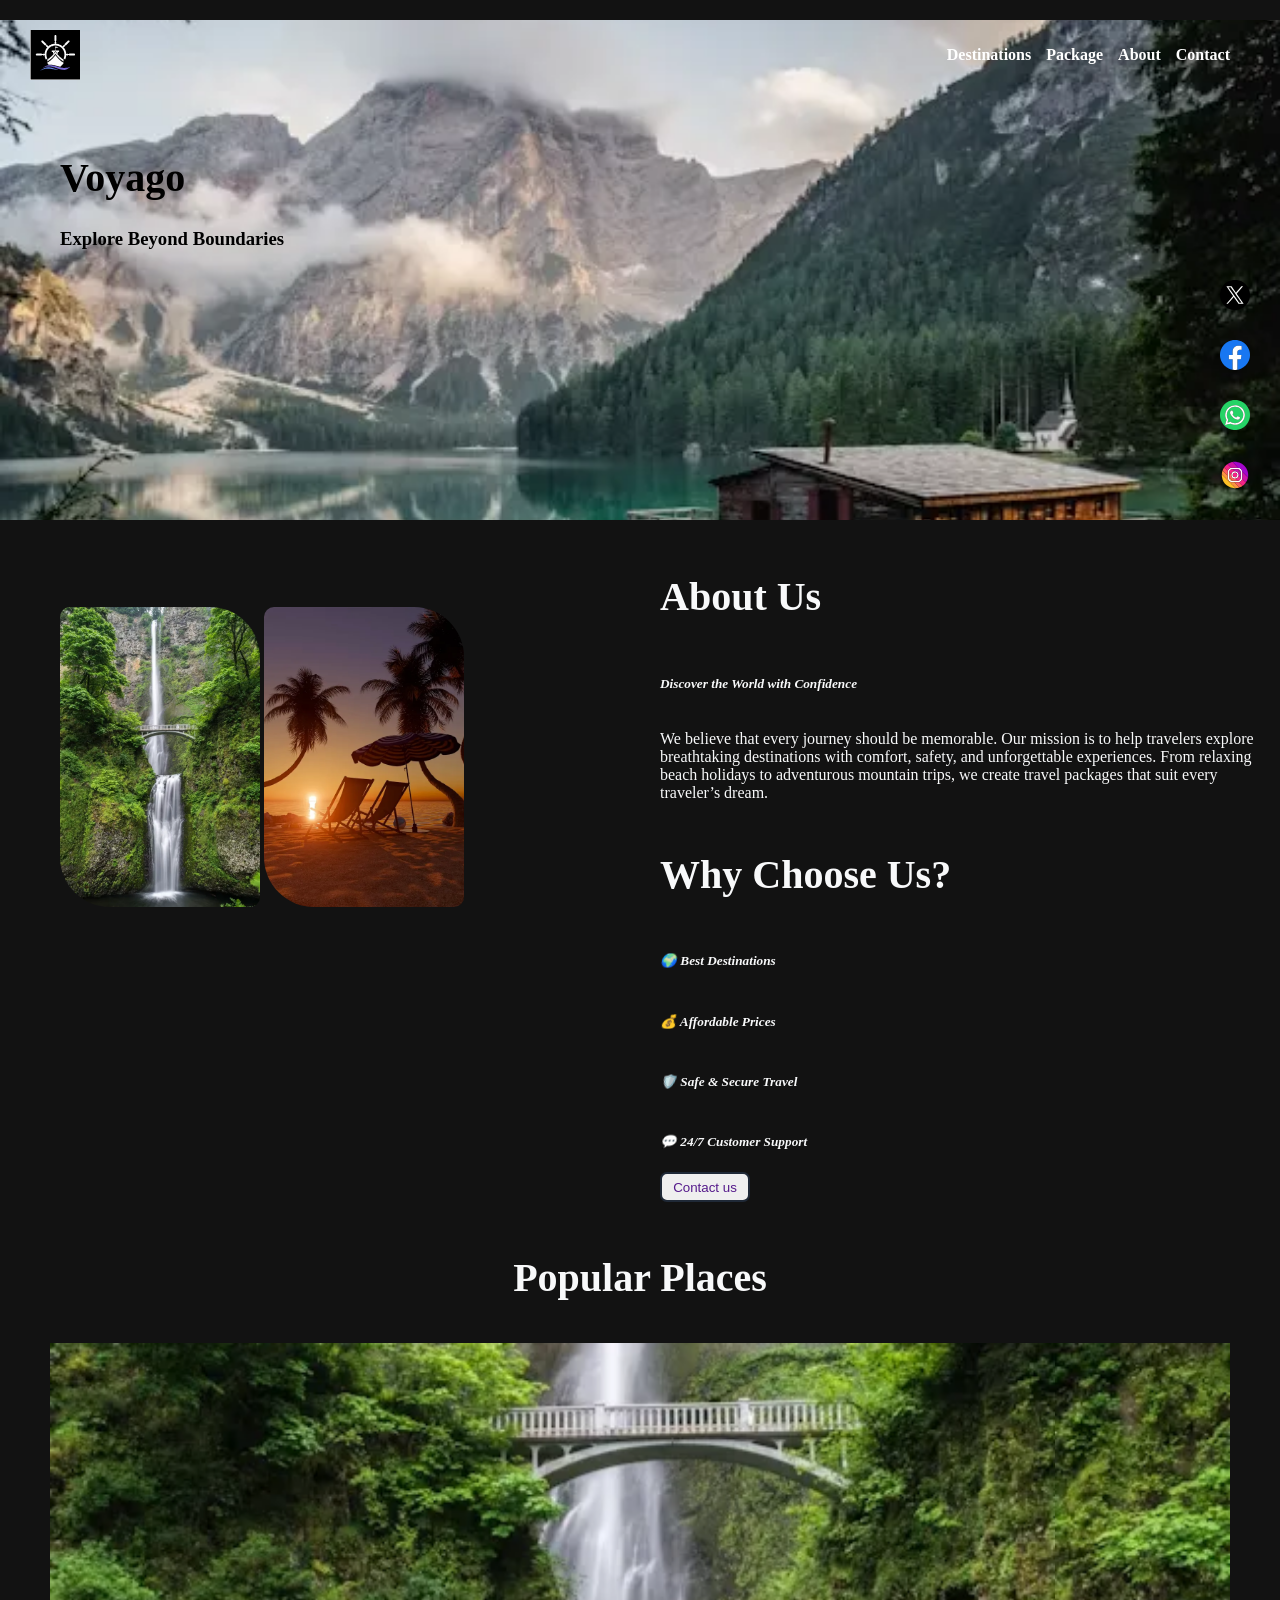
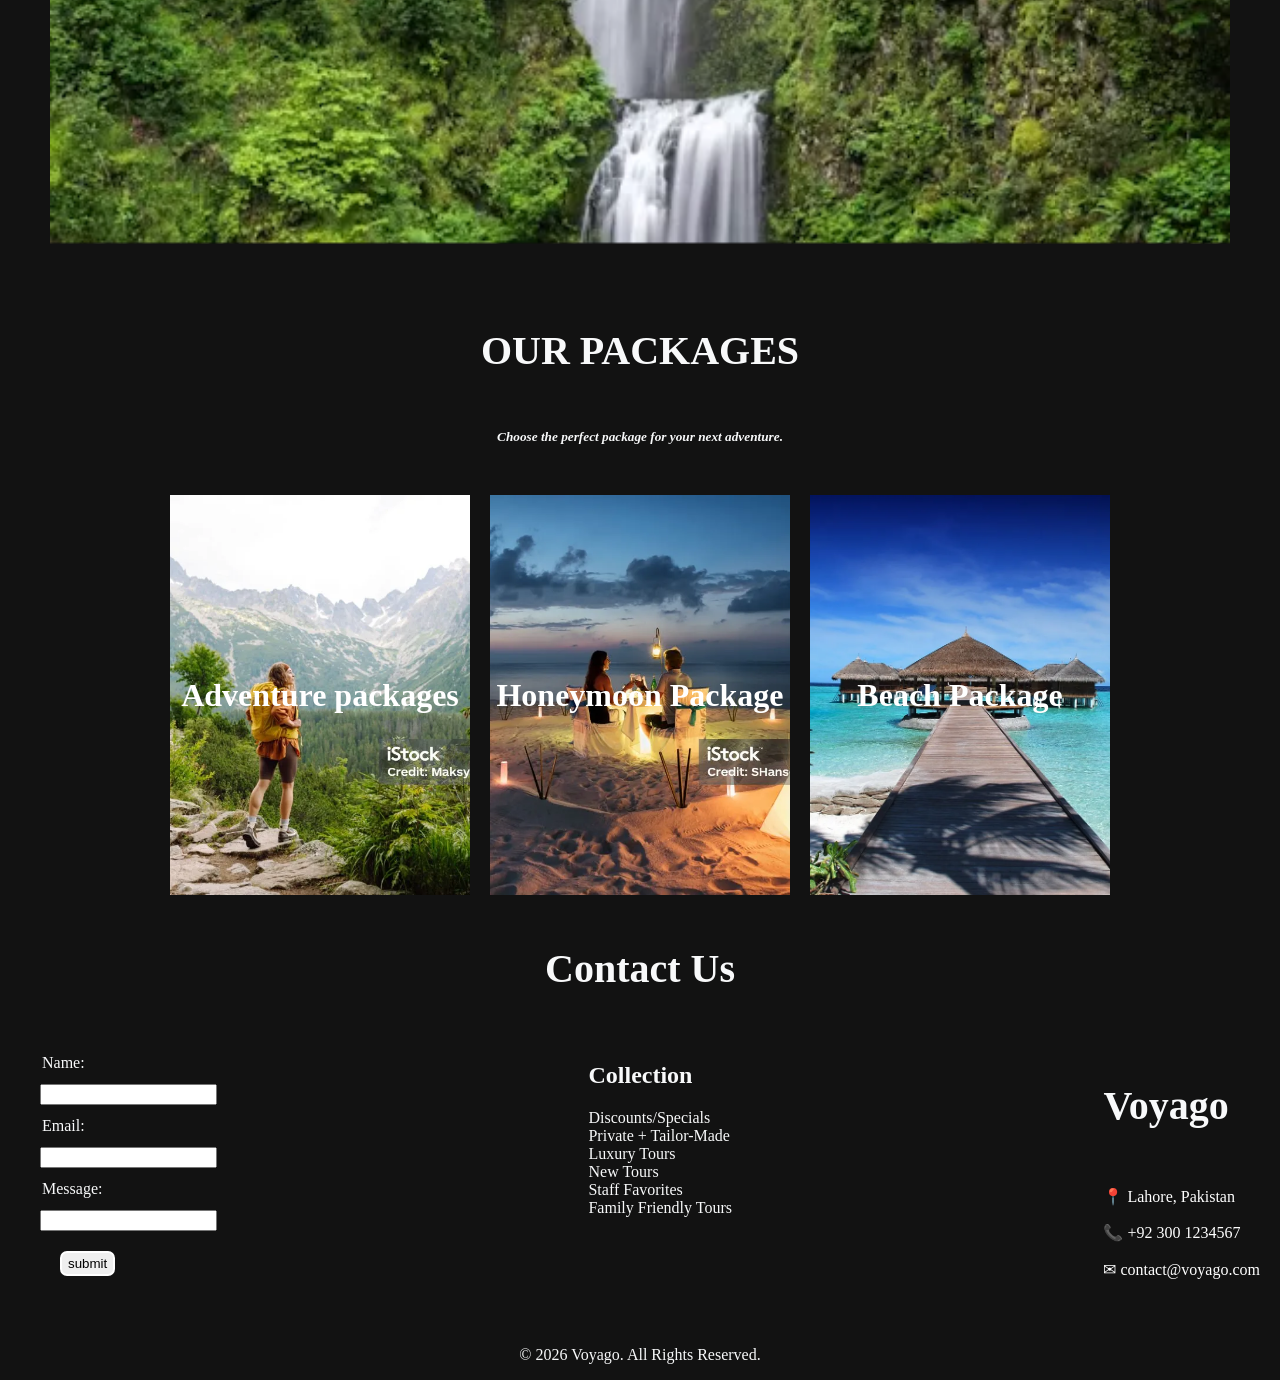
<file: index.html>
<!DOCTYPE html>
<html lang="en">
<head>
   <meta charset="UTF-8">

<meta name="viewport" content="width=device-width, initial-scale=1.0">

<meta name="description"
content="Discover breathtaking destinations, affordable travel packages, and unforgettable adventures with Voyago.">

<meta name="author" content="Hiba Arshad">

<meta property="og:title" content="Voyago | Explore the World">

<meta property="og:description"
content="Discover breathtaking destinations and unforgettable travel experiences with Voyago.">

<meta property="og:image"
content="https://pixabay.com/illustrations/sea-ship-company-logo-logo-7415664/">

<meta property="og:url"
content="https://hibastack.github.io/-Voyago-Travelling-website/">

<meta property="og:type" content="website">

<title>Voyago | Explore the World</title>
</head>
<link rel="stylesheet" href="style.css">
<body>
    <div class="head">
        <nav>
    <header>
       
        <section id="logo"><img src="lathika95-sea-7415664_1920-nobg (1).svg" alt="logo" loading="lazy"></section>
        <ul id="ulOfHeader">
            <li><a href="#dests">Destinations</a></li>
            <li><a href="#pkg">Package</a></li>
            <li><a href="#about">About</a></li>
            <li><a href="#contactus">Contact</a></li>
        </ul>
        </header>
        </nav>
    
   
      <div class="social-media">
        <div  class="headings" style="color: black; margin-left: 60px;margin-top: 60px;">
       <h1 >Voyago</h1>
      <h3>Explore Beyond Boundaries</h3>
      
    </div>
            <div class="img"><a href=""><img src="twitter.svg" alt="" loading="lazy"></a>
                <span></span>
            </div>
            <div class="img"><a href=""><img src="facebook.svg" alt="" loading="lazy"></a>
                <span></span>
            </div>
            <div class="img"><a href=""><img src="social.svg" alt="" loading="lazy"></a>
                <span></span>
            </div>
            <div class="img"><a href=""><img src="instagram (1).svg" alt=""></a>
                <span></span>
            </div>
            </div>
        
  </div>
  <section class="hero" id="about">
    <div class="imagesOfabout " id="images">
    <img  src="photo-1433086966358-54859d0ed716.webp" alt="" class="imagesOfAbout"  id="img3" loading="lazy">
    <img src="premium_photo-1784441223854-81d97cc09195.webp" alt="" class="imagesOfAbout" id="img2" loading="lazy">
    <img src="photo-1784198030410-fddd2043a80b.webp" alt="" class="imagesOfAbout" id="img1"- loading="lazy">
      <img src="makabera-lighthouse-6915406_1920 (1).webp" alt="" class="imagesOfAbout" id="img4"- loading="lazy">

    </div>
    <div id="text">
       
        <h1>About Us</h1>
        <h5>Discover the World with Confidence</h5>
        <p>We believe that every journey should be memorable. Our mission is to help travelers explore breathtaking destinations with comfort, safety, and unforgettable experiences. From relaxing beach holidays to adventurous mountain trips, we create travel packages that suit every traveler’s dream.</p>
        <h1>Why Choose Us?</h1>
       <h5>🌍 Best Destinations</h5>
        <h5>💰 Affordable Prices</h5>
        <h5>🛡️ Safe & Secure Travel</h5>
        <h5>💬 24/7 Customer Support</h5>
        <button><a href="">Contact us</a></button>
    </div>
    
  </section>
  <div class="places">
<h1  style="margin-top: 50px; text-decoration: solid; display: flex; align-items: center; justify-content: center; margin: 40px;" class="PopularPlaces  ">Popular Places</h1>
<section class="destination"  id="dests">

    <div class="destination-card" id="dest1">
        <!-- <p >Discover breathtaking landscapes, vibrant cultures, and unforgettable adventures.</p> -->
        <!-- <button  style="margin-left: 500px; margin-right: 500px;"><a href="">explore more</a></button> -->

    </div>

    <div class="destination-card" id="dest2">
  <!-- <p>Discover breathtaking landscapes, vibrant cultures, and unforgettable adventures. t</p> -->
   <!-- <button style="margin-left: 500px; margin-right: 500px;"><a href="">explore more</a></button> -->

        <!-- w<button><a href="">explore more</a></button> -->
    </div>

    <div class="destination-card" id="dest3">
      
  <!-- <p  >Discover breathtaking landscapes, vibrant cultures, and unforgettable adventures</p> -->
   <!-- <button  style="margin-left: 500px; margin-right: 500px;"><a href="">explore more</a></button> -->

        <!-- <button><a href="">explore more</a></button> -->
    </div>

    <div class="destination-card" id="dest4">
  <!-- <p   >Discover breathtaking landscapes, vibrant cultures, and unforgettable adventures.</p> -->
   <!-- <button  style="margin-left: 500px; margin-right: 500px;"><a href="">explore more</a></button> -->

        <!-- <button><a href="">explore more</a></button> -->
    </div>

</section>
</div>
<div id="pkg">
<section class="packages">
    <h1 style="display: flex;justify-content: center; align-items: center;">OUR PACKAGES</h1>
    <h5 style="display: flex;justify-content: center; align-items: center; margin-bottom: 50px;" >Choose the perfect package for your next adventure.</h5>
    <div class="cards" style="max-lines: 20px;">
        <div class="card cards c1" style="color: white ; font-weight: bold; font-size: 2rem;">
          Adventure packages
        </div>
        <div class="card cards c2"  style="color: white; font-weight: bold; font-size: 2rem;">
            Honeymoon Package
        </div>
        <div class="card cards c3"  style="color: white; font-weight: bold; font-size: 2rem;" title="Honeymoon package">
            Beach Package
        </div>
    </div>
</section>
</div>
<section class="complete" id="contactus">
<h1 style="display: grid; align-items: center; justify-content: center; margin-top: 50px; margin-bottom: 50px;">Contact Us</h1>
<section class="contact">

    <form action="" method="post">
        <label for="name"> Name:</label>
        <input type="text" id="name" required>
        <!-- <label for="phone">Phone Number</label>
        <input type="number" id="phone" required> -->
      
        <label for="email">Email:</label>
        <input type="email" name="" id="email" required>
        <label for="">Message:</label>
        <input type="text" name="" id="message">
        <button id="submit"   type="submit">submit</button>
    </form>
   
  <div class="collection">
   <h2>Collection</h2>
   <ul class="list">
    <li>Discounts/Specials</li>
   <li>Private + Tailor-Made</li>
   <li>Luxury Tours</li>
   <li>New Tours</li>
   <li>Staff Favorites</li>
   <li>Family Friendly Tours</li>
</ul>
  </div>

    
    <div class="form">
        <h1>Voyago</h1>
     <a href="">📍 Lahore, Pakistan</a>
    <a href="">📞 +92 300 1234567</a>
    <a href="">✉ contact@voyago.com</a>
    </div>

</section>
</section>

<footer>

     <p style="display: flex; justify-content: center; margin-top: 50px;">© 2026 Voyago. All Rights Reserved.</p>
</footer>
   









    <script src="script.js"></script>
</body>
</html>
</file>
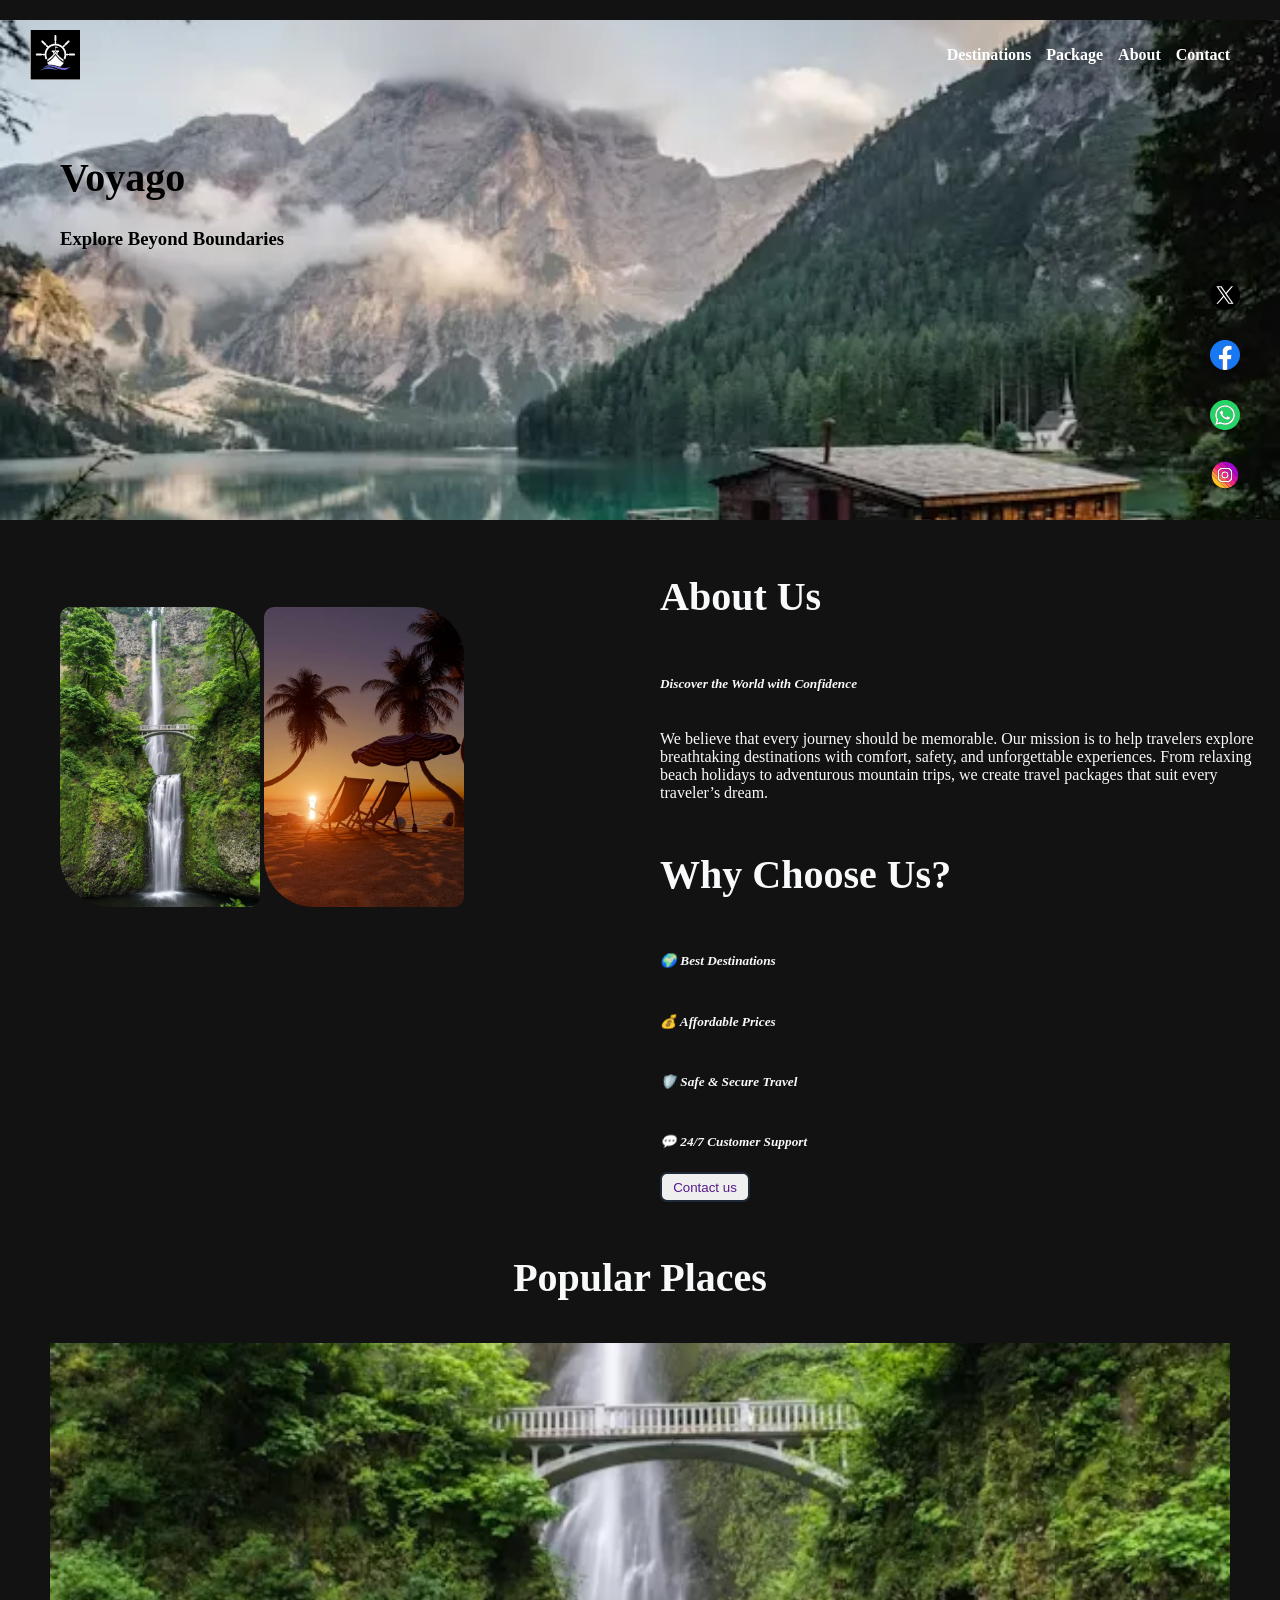
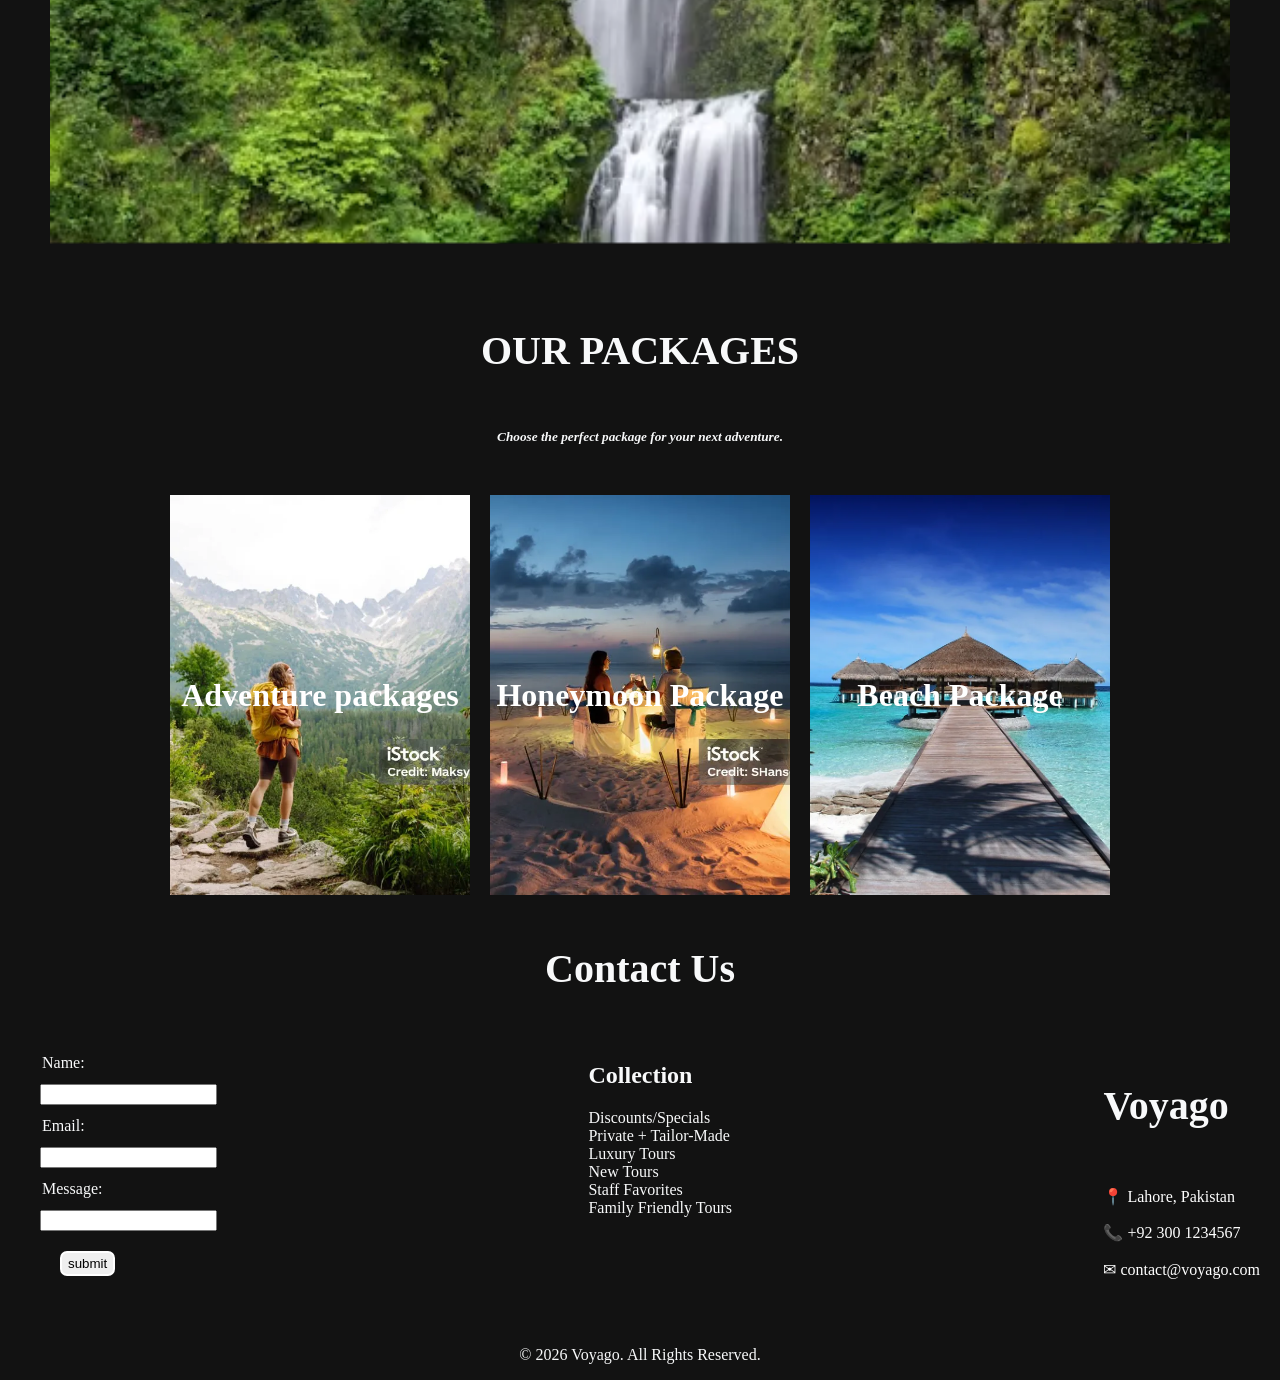
<file: docs/index.html>
<!DOCTYPE html>
<html lang="en">
<head>
   <meta charset="UTF-8">

<meta name="viewport" content="width=device-width, initial-scale=1.0">

<meta name="description"
content="Discover breathtaking destinations, affordable travel packages, and unforgettable adventures with Voyago.">

<meta name="author" content="Hiba Arshad">

<meta property="og:title" content="Voyago | Explore the World">

<meta property="og:description"
content="Discover breathtaking destinations and unforgettable travel experiences with Voyago.">

<meta property="og:image"
content="https://pixabay.com/illustrations/sea-ship-company-logo-logo-7415664/">

<meta property="og:url"
content="https://hibastack.github.io/-Voyago-Travelling-website/">

<meta property="og:type" content="website">

<title>Voyago | Explore the World</title>
</head>
<link rel="stylesheet" href="style.css">
<body>
    <div class="head">
        <nav>
    <header>
       
        <section id="logo"><img src="lathika95-sea-7415664_1920-nobg (1).svg" alt="logo" loading="lazy"></section>
        <ul id="ulOfHeader">
            <li><a href="#dests">Destinations</a></li>
            <li><a href="#pkg">Package</a></li>
            <li><a href="#about">About</a></li>
            <li><a href="#contactus">Contact</a></li>
        </ul>
        </header>
        </nav>
    
   
      <div class="social-media">
        <div  class="headings" style="color: black; margin-left: 60px;margin-top: 60px;">
       <h1 >Voyago</h1>
      <h3>Explore Beyond Boundaries</h3>
      
    </div>
            <div class="img"><a href=""><img src="twitter.svg" alt="" loading="lazy"></a>
                <span></span>
            </div>
            <div class="img"><a href=""><img src="facebook.svg" alt="" loading="lazy"></a>
                <span></span>
            </div>
            <div class="img"><a href=""><img src="social.svg" alt="" loading="lazy"></a>
                <span></span>
            </div>
            <div class="img"><a href=""><img src="instagram (1).svg" alt=""></a>
                <span></span>
            </div>
            </div>
        
  </div>
  <section class="hero" id="about">
    <div class="imagesOfabout " id="images">
    <img  src="photo-1433086966358-54859d0ed716.webp" alt="" class="imagesOfAbout"  id="img3" loading="lazy">
    <img src="premium_photo-1784441223854-81d97cc09195.webp" alt="" class="imagesOfAbout" id="img2" loading="lazy">
    <img src="photo-1784198030410-fddd2043a80b.webp" alt="" class="imagesOfAbout" id="img1"- loading="lazy">
      <img src="makabera-lighthouse-6915406_1920 (1).webp" alt="" class="imagesOfAbout" id="img4"- loading="lazy">

    </div>
    <div id="text">
       
        <h1>About Us</h1>
        <h5>Discover the World with Confidence</h5>
        <p>We believe that every journey should be memorable. Our mission is to help travelers explore breathtaking destinations with comfort, safety, and unforgettable experiences. From relaxing beach holidays to adventurous mountain trips, we create travel packages that suit every traveler’s dream.</p>
        <h1>Why Choose Us?</h1>
       <h5>🌍 Best Destinations</h5>
        <h5>💰 Affordable Prices</h5>
        <h5>🛡️ Safe & Secure Travel</h5>
        <h5>💬 24/7 Customer Support</h5>
        <button class="contactbtn"><a href="">Contact us</a></button>
    </div>
    
  </section>
  <div class="places">
<h1  style="margin-top: 50px; text-decoration: solid; display: flex; align-items: center; justify-content: center; margin: 40px;" class="PopularPlaces  ">Popular Places</h1>
<section class="destination"  id="dests">

    <div class="destination-card" id="dest1" loading="lazy">
        <!-- <p >Discover breathtaking landscapes, vibrant cultures, and unforgettable adventures.</p> -->
        <!-- <button  style="margin-left: 500px; margin-right: 500px;"><a href="">explore more</a></button> -->

    </div>

    <div class="destination-card" id="dest2" loading="lazy">
  <!-- <p>Discover breathtaking landscapes, vibrant cultures, and unforgettable adventures. t</p> -->
   <!-- <button style="margin-left: 500px; margin-right: 500px;"><a href="">explore more</a></button> -->

        <!-- w<button><a href="">explore more</a></button> -->
    </div>

    <div class="destination-card" id="dest3"  loading="lazy">
      
  <!-- <p  >Discover breathtaking landscapes, vibrant cultures, and unforgettable adventures</p> -->
   <!-- <button  style="margin-left: 500px; margin-right: 500px;"><a href="">explore more</a></button> -->

        <!-- <button><a href="">explore more</a></button> -->
    </div>

    <div class="destination-card" id="dest4"  loading="lazy">
  <!-- <p   >Discover breathtaking landscapes, vibrant cultures, and unforgettable adventures.</p> -->
   <!-- <button  style="margin-left: 500px; margin-right: 500px;"><a href="">explore more</a></button> -->

        <!-- <button><a href="">explore more</a></button> -->
    </div>

</section>
</div>
<div id="pkg">
<section class="packages" id="cz">
    <h1 style="display: flex;justify-content: center; align-items: center;">OUR PACKAGES</h1>
    <h5 style="display: flex;justify-content: center; align-items: center; margin-bottom: 50px;" >Choose the perfect package for your next adventure.</h5>
    <div class="cards" >
        <div class="card cards c1" style="color: white ; font-weight: bold; font-size: 2rem;" loading="lazy">
          Adventure packages
        </div>
        <div class="card cards c2"  style="color: white; font-weight: bold; font-size: 2rem;"  loading="lazy">
            Honeymoon Package
        </div>
        <div class="card cards c3"  style="color: white; font-weight: bold; font-size: 2rem;" title="Honeymoon package"  loading="lazy">
            Beach Package
        </div>
    </div>
</section>
</div>
<section class="complete" id="contactus">
<h1 style="display: grid; align-items: center; justify-content: center; margin-top: 50px; margin-bottom: 50px;">Contact Us</h1>
<section class="contact">

    <form action="" method="post">
        <label for="name"> Name:</label>
        <input type="text" id="name" required>
        <!-- <label for="phone">Phone Number</label>
        <input type="number" id="phone" required> -->
      
        <label for="email">Email:</label>
        <input type="email" name="" id="email" required>
        <label for="">Message:</label>
        <input type="text" name="" id="message">
        <button id="submit"   type="submit">submit</button>
    </form>
   
  <div class="collection">
   <h2>Collection</h2>
   <ul class="list">
    <li>Discounts/Specials</li>
   <li>Private + Tailor-Made</li>
   <li>Luxury Tours</li>
   <li>New Tours</li>
   <li>Staff Favorites</li>
   <li>Family Friendly Tours</li>
</ul>
  </div>

    
    <div class="form">
        <h1>Voyago</h1>
     <a href="">📍 Lahore, Pakistan</a>
    <a href="">📞 +92 300 1234567</a>
    <a href="">✉ contact@voyago.com</a>
    </div>

</section>
</section>

<footer>

     <p style="display: flex; justify-content: center; margin-top: 50px;">© 2026 Voyago. All Rights Reserved.</p>
</footer>
    <script src="script.js"></script>
</body>
</html>
</file>
<file: style.css>
/* Main suggest karunga:

Primary: #0F4C81 (Deep Blue)
Accent: #2EC4B6 (Turquoise)
Background: #F8F9FA
Text: #1F2937
Button: #FF6B35 */
body{
       background-color: #121212;
color:#F8F9FA ;
font-family: "Playfair Display", serif;
}
body,html{
    margin: 0;
    overflow-x: hidden;
}

header {
   margin: 20px;
    display: flex;
    margin: 20px;
    padding: 10px;

}

.head{
        height: 500px; 
    width: auto;
top: 0;
}
#logo img{
    height: 50px;
    width: 50px;
    animation: logo 1s;

}
#ulOfHeader{
    list-style: none;
    display: flex;
    gap: 15px;
     margin-left: auto;
    margin-right: 20px;


}

li a{
   
   text-decoration: none;
   transition: .3s  ease;
   display: inline-block;
   color: white;
}
li a:hover{
     transform: scale(1.1);
}

/* div a img{
 margin-left: auto;
 gap: 10px;
} */
.social-media img{
    height: 30px;
    width: auto;
    margin-left: auto;
    gap: 20px;
    padding: 0px;
  
    
}
.social-media a{
    display: grid;
    justify-content: end;
    gap: 15px;
     margin: 30px;
     
    
}
.social-media img{
transition: all .3s ease;
}
  .social-media img:hover{
  transform: scale(1.3);
    cursor: pointer;

}
.social-media{
   margin-left: auto;
}
h4{
    display: none;
}
.head{
    background-image: url(photo-1470770841072-f978cf4d019e.webp);
    background-size: cover;
    background-position: center;
    background-repeat: no-repeat;
   
    /* width:100%; */
  
    
}
.hero{
    display: grid;
    grid-template-columns: 1fr 1fr;
   margin-bottom:50px;
    gap: 40px;
    align-items: center;
    margin-top: 20px;
  
}
#text {
    display: grid;
  padding: 0;
  justify-content: center;
  



}
#text button{
    justify-items: center;
    display: flex;
    color: #1F2937;
    border: 2px solid  ;
    border-radius: 7px;
    text-decoration: none;
    transition: .3s ease;
    
}
#text button:hover{
    background-color: #FF8C42;
    transform: scale(1.1);
}
h5{
     font-style: italic;
}


.imagesOfAbout{
 

    top:40px;
left:40px;
    position:relative;
    
    border-radius: 10px 50px;
    transition: .2s ease;
}
.imagesOfAbout{
  
      width:100%;
    max-width:200px;
    aspect-ratio:1/1;
    object-fit:cover;
    height: 300px;
    width: 300px;
}
#img1 #img2 #img3 #img4{
    object-fit: contain;
  
    
}
#images{
    margin: 20px;
}




.imagesOfAbout:hover{
    transform: scale(1.1);
    cursor: pointer;

}
h1{

    font-size:40px;
}
button {
  width: 90px;
  height: 30px;
 /* background-color: #00B4D8; */
justify-content: center;

}
button:hover{
    /* background-color: #0096C7; */
    transform: scale(1.1);
}
button a{
    text-decoration: none;
    padding: 5px;
}
.destination-card {
display: grid;
    justify-content: center;
    align-items: center;
    height: 500px;
  
   
backdrop-filter: blur(10px);

}
.destination-card button{
justify-content: center;
height: 35px;
width: 130px;

border-radius:7px;
transition:  all .3s ease;

}
.destination-card button:hover{
    transform: scale(1.1);
   background-color:#2EC4B6 ;
}
#dest1{
    background-image: url(photo-1433086966358-54859d0ed716.webp);
    background-size: cover;
    background-repeat: no-repeat;
    background-position: center;
}
#dest2{
    background-image: url(premium_photo-1673697239981-389164b7b87f.webp);
    background-size: cover;
    background-repeat: no-repeat;
    background-position: center;
}
#dest3{
    background-image: url(photo-1751225750479-43ad27b94fa0.webp);
    background-size: cover;
    background-repeat: no-repeat;
    background-position: center;
}
#dest4{
    background-image: url(premium_photo-1784441223854-81d97cc09195.webp);
    background-size: cover;
    background-repeat: no-repeat;
    background-position: center;
}
.places{
    margin: 50px;

}
.imagesOfAbout{
    opacity: 0;
    transition: opacity .5s ease;
}
.destination{
    position: relative;
    height: 500px;
}


.destination-card{
    position: absolute;
    top: 0;
    left: 0;

    width: 100%;
    height: 500px;

    opacity: 0;
    transition: opacity 0.8s ease;

}
.places{
    
    margin-top: 20px;
}
.destination p{
    color: white;
    display: block;

}
.PopularPlaces{
    justify-content: center;
    align-items: center;
    display: flex;
    padding: 2px;margin: 10px;
}
.packages{
    margin-top: 50px;
    
    display: grid;
    justify-content: center;
    align-items: center;
    
}
.list{
    display: grid;
    list-style: none;
}

.cards{
    display: flex;
    gap: 20px;
   
  
    justify-content: center;
    align-items: center;
    transition: .1s ease;
}
.cards:hover{
    transform: scale(1.1);
    cursor: pointer;
}
.card{
    height: 400px;
    width:300px ;


}


/* tablet */
@media (max-width: 768px) {

    header{
        padding:15px;
    }

    #logo img{
        width:50px;
        height:50px;
    }

    #ulOfHeader{
        gap:20px;
    }

    .social-media img{
        height:24px;
    }
    .hero{
        grid-template-columns:1fr 1fr;
        gap:30px;
        align-items:center;
    }

    .imagesOfabout{
        margin:auto;
    }

    #text{
        text-align:left;
    }

    .imagesOfAbout{
        width:160px;
        height:160px;
    }
    .card{
         width: 230px;
        margin: 5px;
    }
    
    


}

.c2{
background-image: url(istockphoto-950698218-1024x1024.webp);
background-position: center;
background-size: cover;
}
.c1{
background-image: url(istockphoto-1917023956-1024x1024.webp);
background-position: center;
background-size: cover;
}
.c3{
background-image: url(beach-666122_1280.webp);
background-position: center;
background-size: cover;
}
.contact{
    display: flex;
     justify-content: space-between; 
}
form{
    display: grid;
    margin-left: 20px;
   
}
label{
padding: 2px;
margin-bottom: 10px;
margin-top: 10px;

}
input{
    transition: .1s ease;
}
input:hover{
    transform: scale(1.1);
}
.form{
    display: grid;
    
}
.complete{
    margin: 20px;
    

}
form button{
    margin: 20px;
    height: 25px;
    width: min-content;
    border: 2px solid white;
    border-radius: 7px;

}
form button:hover{
    transform: scale(1.1);
       background-color: #FF8C42;
  
}
.form a{
    text-decoration: none;
    color: white;
    transition: .3s ease;
}
.form a:hover{
transform: scale(1.1);

}


.destination-card button:hover{
    background-color: #FF8C42;
}
/* mobile */
@media (max-width: 480px) {


    #ulOfHeader{
        flex-wrap: wrap;
    justify-content:center;
   

    }
    .social-media a{
    display:grid;
    margin: 0;
    padding: 0;

   
}

.headings{
   
margin-right: 70px;
}

    #logo{
        margin: 5px;

    }
   
     .social-media img{
    display:grid;
    gap: 10px;
    margin-top:20px;
    justify-content: end;
}
.social-media{
    margin:0;
}
   
    .hero{
        grid-template-columns:1fr;
        justify-items:center;
        gap:30px;
    }

    .hero{
        display: flex;
        margin:auto;
       display: grid;
         grid-template-columns:1fr 1fr;
       justify-content: center;
       
    }
    

    #text{
        text-align:center;
        padding:0 20px;
    }
    .places{
        justify-content: center;
    }
.cards{
    display: grid;
    grid-template-columns: 1fr;
    justify-content: center;
    align-items: center;
}
.card{
    align-items: center;
    justify-content: center;
}
.c1{
    display: flex;
    justify-content: center;
    align-items: center;
    margin-left: 30px;
}
.c2{
    display: flex;
    justify-content: center;
     margin-left: 30px;
}
.c3{
    display: flex;
    justify-content: center;
     margin-left: 30px;
}
.contact{
    display: grid;
    justify-content: center;
    align-items: center;

}
}
li a{
    font-weight: bold;

}
.list{
    margin: 0;
    padding: 0;
}
</file>
<file: docs/style.css>
/* Main suggest karunga:

Primary: #0F4C81 (Deep Blue)
Accent: #2EC4B6 (Turquoise)
Background: #F8F9FA
Text: #1F2937
Button: #FF6B35 */
body{
       background-color: #121212;
color:#F8F9FA ;
font-family: "Playfair Display", serif;
}
body,html{
    margin: 0;
    overflow-x: hidden;
}

header {
   margin: 20px;
    display: flex;
    margin: 20px;
    padding: 10px;

}

.head{
        height: 500px; 
    width: auto;
top: 0;
}
#logo img{
    height: 50px;
    width: 50px;
    animation: logo 1s;

}
#ulOfHeader{
    list-style: none;
    display: flex;
    gap: 15px;
     margin-left: auto;
    margin-right: 20px;


}

li a{
   
   text-decoration: none;
   transition: .3s  ease;
   display: inline-block;
   color: white;
}
li a:hover{
     transform: scale(1.1);
}

/* div a img{
 margin-left: auto;
 gap: 10px;
} */
.social-media img{
    height: 30px;
    width: auto;
    margin-left: auto;
    gap: 20px;
    padding: 0px;
  
    
}
.social-media a{
    display: grid;
    justify-content: end;
    gap: 15px;
     margin: 30px;
     
    
}
.social-media img{
    margin-right: 10px;
transition: all .3s ease;
}
  .social-media img:hover{
  transform: scale(1.3);
    cursor: pointer;

}
.social-media{
   margin-left: auto;
}
h4{
    display: none;
}
.head{
    background-image: url(photo-1470770841072-f978cf4d019e.webp);
    background-size: cover;
    background-position: center;
    background-repeat: no-repeat;
   
    /* width:100%; */
  
    
}
.hero{
    display: grid;
    grid-template-columns: 1fr 1fr;
   margin-bottom:50px;
    gap: 40px;
    align-items: center;
    margin-top: 20px;
  
}
#text {
    display: grid;
  padding: 0;
  justify-content: center;
  



}
#text button{
    justify-items: center;
    display: flex;
    color: #1F2937;
    border: 2px solid  ;
    border-radius: 7px;
    text-decoration: none;
    transition: .3s ease;
    
}
#text button:hover{
    background-color: #FF8C42;
    transform: scale(1.1);
}
h5{
     font-style: italic;
}


.imagesOfAbout{
 

    top:40px;
left:40px;
    position:relative;
    
    border-radius: 10px 50px;
    transition: .2s ease;
}
.imagesOfAbout{
  
      width:100%;
    max-width:200px;
    aspect-ratio:1/1;
    object-fit:cover;
    height: 300px;
    width: 300px;
}
#img1 #img2 #img3 #img4{
    object-fit: contain;
  
    
}
#images{
    margin: 20px;
}




.imagesOfAbout:hover{
    transform: scale(1.1);
    cursor: pointer;

}
h1{

    font-size:40px;
}
button {
  width: 90px;
  height: 30px;
 /* background-color: #00B4D8; */
justify-content: center;

}
button:hover{
    /* background-color: #0096C7; */
    transform: scale(1.1);
}
button a{
    text-decoration: none;
    padding: 5px;
}
.destination-card {
display: grid;
    justify-content: center;
    align-items: center;
    height: 500px;
  
   
backdrop-filter: blur(10px);

}
.destination-card button{
justify-content: center;
height: 35px;
width: 130px;

border-radius:7px;
transition:  all .3s ease;

}
.destination-card button:hover{
    transform: scale(1.1);
   background-color:#2EC4B6 ;
}
#dest1{
    background-image: url(photo-1433086966358-54859d0ed716.webp);
    background-size: cover;
    background-repeat: no-repeat;
    background-position: center;
}
#dest2{
    background-image: url(premium_photo-1673697239981-389164b7b87f.webp);
    background-size: cover;
    background-repeat: no-repeat;
    background-position: center;
}
#dest3{
    background-image: url(photo-1751225750479-43ad27b94fa0.webp);
    background-size: cover;
    background-repeat: no-repeat;
    background-position: center;
}
#dest4{
    background-image: url(premium_photo-1784441223854-81d97cc09195.webp);
    background-size: cover;
    background-repeat: no-repeat;
    background-position: center;
}
.places{
    margin: 50px;

}
.imagesOfAbout{
    opacity: 0;
    transition: opacity .5s ease;
}
.destination{
    position: relative;
    height: 500px;
}


.destination-card{
    position: absolute;
    top: 0;
    left: 0;

    width: 100%;
    height: 500px;

    opacity: 0;
    transition: opacity 0.8s ease;

}
.places{
    
    margin-top: 20px;
}
.destination p{
    color: white;
    display: block;

}
.PopularPlaces{
    justify-content: center;
    align-items: center;
    display: flex;
    padding: 2px;margin: 10px;
}
.packages{
    margin-top: 50px;
    
    display: grid;
    justify-content: center;
    align-items: center;
    
}
.list{
    display: grid;
    list-style: none;
}

.cards{
    display: flex;
    gap: 20px;
   
  
    justify-content: center;
    align-items: center;
    transition: .1s ease;
}
.cards:hover{
    transform: scale(1.1);
    cursor: pointer;
}
.card{
    height: 400px;
    width:300px ;


}


/* tablet */
@media (max-width: 768px) {

    header{
        padding:15px;
    }

    #logo img{
        width:50px;
        height:50px;
    }

    #ulOfHeader{
        gap:20px;
    }

    .social-media img{
        height:24px;
    }
    .hero{
        grid-template-columns:1fr 1fr;
        gap:30px;
        align-items:center;
    }

    .imagesOfabout{
        margin:auto;
    }

    #text{
        text-align:left;
    }

    .imagesOfAbout{
        width:160px;
        height:160px;
    }
    .card{
         width: 230px;
        margin: 5px;
    }
    
    


}

.c2{
background-image: url(istockphoto-950698218-1024x1024.webp);
background-position: center;
background-size: cover;
}
.c1{
background-image: url(istockphoto-1917023956-1024x1024.webp);
background-position: center;
background-size: cover;
}
.c3{
background-image: url(beach-666122_1280.webp);
background-position: center;
background-size: cover;
}
.contact{
    display: flex;
     justify-content: space-between; 
}
form{
    display: grid;
    margin-left: 20px;
   
}
label{
padding: 2px;
margin-bottom: 10px;
margin-top: 10px;

}
input{
    transition: .1s ease;
}
input:hover{
    transform: scale(1.1);
}
.form{
    display: grid;
    
}
.complete{
    margin: 20px;
    

}
form button{
    margin: 20px;
    height: 25px;
    width: min-content;
    border: 2px solid white;
    border-radius: 7px;

}
form button:hover{
    transform: scale(1.1);
       background-color: #FF8C42;
  
}
.form a{
    text-decoration: none;
    color: white;
    transition: .3s ease;
}
.form a:hover{
transform: scale(1.1);

}


.destination-card button:hover{
    background-color: #FF8C42;
}
/* mobile */
@media (max-width: 480px) {
#cz{
    display: grid;
    justify-content: center;
    align-items: center;
    margin-left: 50px;
    margin-right: 50px;
}
    
    
.contactbtn{
    height: fit-content;
}
    #ulOfHeader{
        flex-wrap: wrap;
    justify-content:center;
   

    }
    .social-media a{
    display:grid;
    margin: 0;
    padding: 0;

   
}

.headings{
   
margin-right: 70px;
}

    #logo{
        margin: 5px;

    }
   
     .social-media img{
    display:grid;
    gap: 10px;
    margin-top:20px;
    justify-content: end;
}
.social-media{
    margin:0;
}
   
    .hero{
        grid-template-columns:1fr;
        justify-items:center;
        gap:30px;
    }

    .hero{
        display: flex;
        margin:auto;
       display: grid;
         grid-template-columns:1fr 1fr;
       justify-content: center;
       
    }
    

    #text{
        text-align:center;
        padding:0 20px;
    }
    .places{
        justify-content: center;
    }
.cards{
    display: grid;
    grid-template-columns: 1fr;
    justify-content: center;
    align-items: center;
}
.card{
    align-items: center;
    justify-content: center;
}
.c1{
    display: flex;
    justify-content: center;
    align-items: center;
    
}
.c2{
    display: flex;
    justify-content: center;
    align-items: center;
   
}
.c3{
    display: flex;
    justify-content: center;
    align-items: center;
     
}
.contact{
    display: grid;
    justify-content: center;
    align-items: center;

}
}
li a{
    font-weight: bold;

}
.list{
    margin: 0;
    padding: 0;

}
</file>
